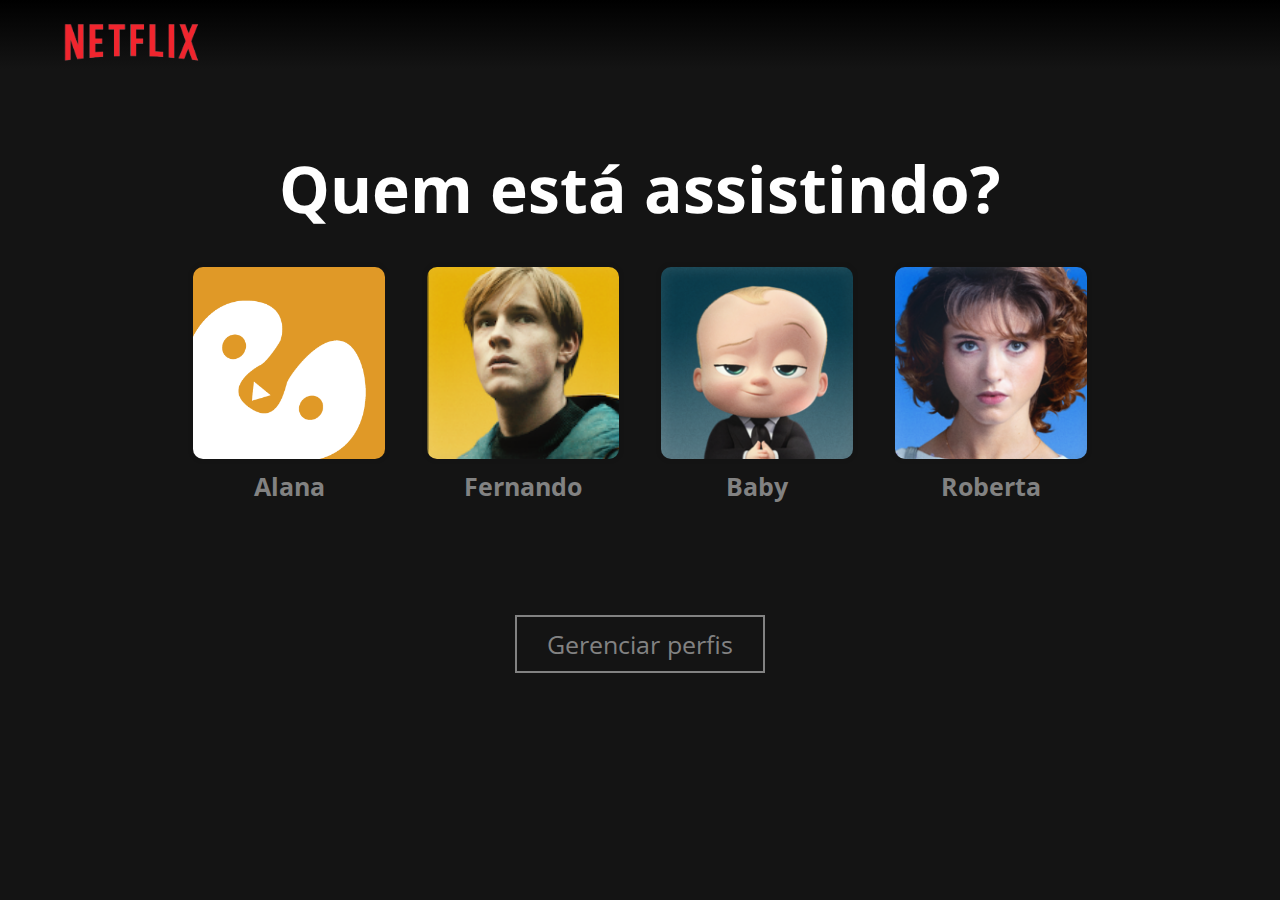
<file: html/index.html>
<!DOCTYPE html>
<html lang="pt-br">
<head>
    <meta charset="UTF-8">
    <meta http-equiv="X-UA-Compatible" content="IE=edge">
    <meta name="viewport" content="width=device-width, initial-scale=1.0">

    <link rel="stylesheet" href="/css/index.css">
    <link rel="icon" href="imgs/icons/netflix.png" type="image/x-icon">

    <!-- font-google -->
    <link rel="preconnect" href="https://fonts.googleapis.com">
    <link rel="preconnect" href="https://fonts.gstatic.com" crossorigin>
    <link href="https://fonts.googleapis.com/css2?family=Open+Sans&display=swap" rel="stylesheet">
    
    <title>Netflix</title>
</head>
<body>
    <nav> 
        <img src="../imgs/icons/logoNetflix.png" alt="netflix">
    </nav>
    <main>
        <div id="main-h1">
            <h1>Quem está assistindo?</h1>
        </div>
        <form action="" id="form">
            <div id="main-images">
                <div class="image">
                    <a href="/html/home.html" id="user1"><img class="image-img" src="/imgs/imagens_perfil/pinguim.png" alt="" ></a>
                    <p >Alana</p>
                </div>
                <div class="image">
                    <a href="/html/home.html" id="user2"><img src="/imgs/imagens_perfil/jonas.png" alt="" ></a>
                    <p>Fernando</p>
                </div>
                <div class="image">
                    <a href="/html/home.html" id="user3"><img src="/imgs/imagens_perfil/poderosoChefinho.png" alt="" ></a>
                    <p>Baby</p>
                </div>
                <div class="image">
                    <a href="/html/home.html" id="user4"><img src="/imgs/imagens_perfil/nancy.png" alt="" ></a>
                    <p>Roberta</p>
                </div>
            </div>
        </form>
    </main>        
    <footer>
        <button type="button">Gerenciar perfis</button>
    </footer>

</body>
</html>
</file>
<file: css/index.css>
*{
    margin: 0;
    padding: 0;
    font-family: 'Open Sans', sans-serif;
}

:root{
    --color-hover: white;
    --font-family: Verdana;
    --color-background: #141414;
    --color-cinza-claro: #828282;
    --color-tranparente: rgba(20, 20, 20, 0.1);
}

body{
    background-color: var(--color-background);
    color: white;
}

nav{
    background-image: repeating-linear-gradient(#000000, #141414);
    background-repeat:repeat-x;
}

.images{
    background-color: red;
}

nav img{
    height: auto;
    width: 9em;
    margin: 0px 60px;
    padding-top: 20px;
}

main{
    margin-top: 6%;
    display: flex;
    justify-content: center;
    flex-direction: column;
    align-items: center;
    text-align: center;
}

#main-images{
    margin-top: 30px;
    display: flex;
    flex-direction: row;
    flex-wrap: wrap;
    justify-content: center;
}

main img{
    border-radius: 15px;
    margin: 0em 1em;
    border: 5px solid var(--color-tranparente);

    cursor: pointer;
}

main img:hover{
    border: 5px solid var(--color-hover) ;
}

.image:hover p{
    color: white;
}

.image img{
    height: 12em;
    width: 12em;
}


main h1{
    font-size: 4em;
}

main p{
    color: var(--color-cinza-claro);
    font-size: 25px;
    font-weight: bold;
}

footer{
    display: flex;
    justify-content: center;

    margin-top: 7em;
}

button{
    background: var(--color-background);
    cursor: pointer;
    color: var(--color-cinza-claro);

    border-color: var(--color-cinza-claro);
    border-style: solid;

    font-size: 25px;
    padding: 10px 30px;

    margin-bottom: 4em;
}

button:hover{
    color: var(--color-hover);
    border-color: var(--color-hover);
}

 @media (max-width: 633px){
    main img{
        height: 15vh;
        width: auto;
    }

    main h1{
        font-size: 2.5em;
    } 
}

@media (max-width: 960px){
    footer{
        margin-top: 3em;
    }
}

@media (max-width: 420px){
    nav{
        display: flex;
        align-items: center;
        justify-content: center;
    }
}
</file>
